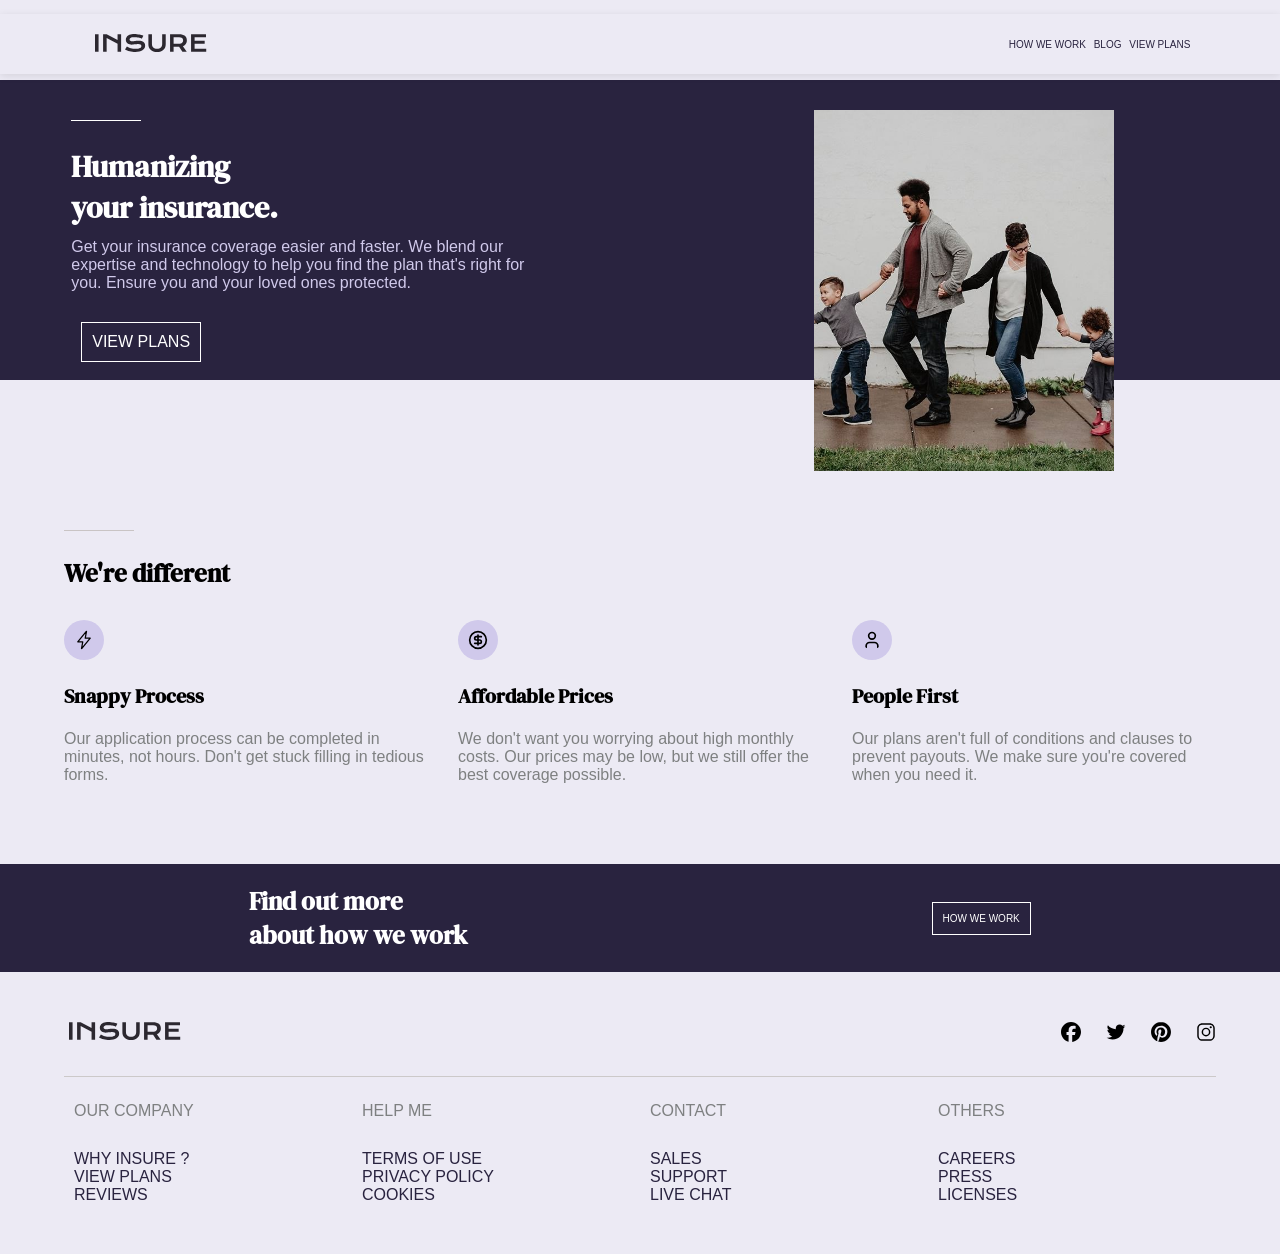
<file: index.html>
<!DOCTYPE html>
<html lang="en">
<head>
    <link rel="preconnect" href="https://fonts.googleapis.com">
    <link rel="preconnect" href="https://fonts.gstatic.com" crossorigin>
    <meta charset="UTF-8">
    <meta name="viewport" content="width=device-width, initial-scale=1.0">
    <meta name="description" content="insure webpage">
    <meta name="author" content="Dewale">
    <link rel="stylesheet" href="insure.css">
    <link rel="stylesheet" href="queries.css">
    <title>insure website</title>
    <link href="https://fonts.googleapis.com/css2?family=DM+Serif+Display:ital@0;1&family=Karla:ital,wght@0,200..800;1,200..800&display=swap" rel="stylesheet">
</head>
<body>
        <header id="home">
                <nav>
                    <a href="#home"><img src="Images/INSURE(1).svg"></a>

                    <input type="checkbox" id="toggle" hidden >
                    <label for="toggle" class="menu-button"><img src="Images/menu.svg" alt="menu"></label>
                    <div class="nav-bar">
                            <a href="" class="navi">HOW WE WORK</a>
                            <a href="" class="navi">BLOG</a>
                            <a href="" class="navi">VIEW PLANS</a>
                    </div>
                   
                </nav>

                <div class="hero-section">
                    <div class="container">
                        <div class="section">
                            <div class="section-line"></div>
                            <h1>Humanizing <br>your insurance.</h1>
                            <p>Get your insurance coverage easier and faster. We blend our
                                expertise and technology to help you find the plan that's
                                right for you. Ensure you and your loved ones protected.
                            </p>
                            <ul>
                            <a href="" class="plan-btn">VIEW PLANS</a>
                            </ul>
                        </div>
                    </div>
                   
                    <img class="family-image" src="Images/Photo 11.jpg" alt="Family" width="400">
                </div>
        
        </header>

        <main>
            <div class="container">
                <div class="small-section-line"></div>
                <h2 class="section-head">We're different</h2>

                <section>
                    <div class="feature-section">
                        <div>
                            <img class="SVGS" src="Images/flash-outline.svg" alt="flashsvg">
                            <h3>Snappy Process</h3>
                            <p class="paragraph">Our application process can be completed in minutes, not hours.
                                Don't get stuck filling in tedious forms.
                            </p>
                        </div>
                        
                        <div>
                        <img class="SVGS" src="Images/circle-dollar-sign.svg" alt="dollarsvg">
                            <h3>Affordable Prices</h3>
                            <p class="paragraph">We don't want you worrying about high monthly costs. Our prices may be low,
                                but we still offer the best coverage possible.
                            </p>
                        </div>
                        
                        <div>
                            <img class="SVGS" src="Images/user.svg" alt="usersvg">
                            <h3>People First</h3>
                            <p class="paragraph">Our plans aren't full of conditions and clauses to prevent payouts.
                                We make sure you're covered when you need it.
                            </p>
                        </div>
                    
                    </div>
                </section>
            </div>
                <section class="work-info">
                    <h2>Find out more <br>about how we work</h2>
                
                    <a href="" class="plan-btn">HOW WE WORK</a>
                </section>
            
        </main>

        <footer>
            <div class="container">
                <div class="social-media">
                    <a href="#home"><img src="Images/INSURE(1).svg"></a>
                    
                    <ul class="links">
                        <li><a href="https://facebook.com"><img class="social-icon" src="Images/facebook.svg" alt="facebooklogo"></a></li>
                        <li><a href="https://twitter.com"><img class="social-icon" src="Images/logo-twitter.svg" alt="twitterlogo"> </a></li>
                        <li><a href="https://pintrest.com"><img class="social-icon" src="Images/pinterest.svg" alt="pinterest"></a></li>
                        <li><a href="https://instagram.com"><img class="social-icon" src="Images/logo-instagram.svg" alt="instagram"></a></li>
                    </ul>
                </div>

                <div class="long-section-line"></div> 

                <div class="footer-bar">
                    <div>
                        <p class="para">OUR COMPANY</p>
                        <ul>
                            <li><a href="">WHY INSURE ?</a></li>
                            <li><a href="">VIEW PLANS</a></li>
                            <li><a href="">REVIEWS</a></li>
                        </ul>
                    </div>

                    <div>
                        <p class="para">HELP ME</p>
                        <ul>
                            <li><a href="">TERMS OF USE</a></li>
                            <li><a href="">PRIVACY POLICY</a></li>
                            <li><a href="">COOKIES</a></li>
                        </ul>
                    </div>
                
                    <div>
                        <p class="para">CONTACT</p>
                        <ul>
                            <li><a href="">SALES</a></li>
                            <li><a href="">SUPPORT</a></li>
                            <li><a href="">LIVE CHAT</a></li>
                        </ul>
                    </div>
                    
                    <div>
                        <p class="para">OTHERS</p>
                        <ul>
                            <li><a href="">CAREERS</a></li>
                            <li><a href="">PRESS</a></li>
                            <li><a href="">LICENSES</a></li>
                        </ul>
                    </div>
                </div>
            </div>
            
        </footer>
    </div>
     

</body>
</html>
</file>
<file: insure.css>
:root{
    /* FONT SIZE */
    --text-paragraph:1.6rem;
    --text-h1:3rem;
    --text-h2:2.5rem;
    --text-h3:2rem;

    /* FONT WEIGHT */
    --normal-weight:400;
    --bold-weight:700;

    /* COLORS */
    --main-background-color:#29233f;
    --listed-color:#33383a;
    --hover-color: #615395;
    --dark-color:#000000;
    --paragraph-color:#7e8081;
    --view-hover:#4e456e;

    /* Light */
    --svgs-color:#d0c9eb;
    --plain-color:#ffffff;
    --fade-color:#eceaf4;

    /* line colors */
    --long-line-color: #ccc9c9;
    --short-line-color:#c9c4c4;


}

*{
    margin:0;
    padding:0;
    box-sizing: border-box;
}
.container{
    max-width: 1200px;
    margin: 0 auto;
    width:90%;
}
html{
    font-size: 62.5%;
    scroll-behavior: smooth;
}
header{
    margin-bottom: 5rem;
}
ul{
    list-style: none;
    padding-inline-start: 5px;
    color: var(--listed-color);
    font-size: var(--text-paragraph);
}
.menu-button{
    display:none !important;
}
a{
    text-decoration: none;
    color:var(--main-background-color);
    margin-left: 5px;  
}
a:hover{
    color: var( --hover-color);
    transform: scale(1.05, 1.05);
}
.navi{
    text-decoration: none;
    color:var(--main-background-color);
    margin-left: 5px;
}
.navi:hover{
   background-color: var(--hover-color);
   color: var(--plain-color);
   border: 1px solid  var(--main-background-color);
   padding: 1rem;
   transform: scale(1.05, 1.05);
   box-shadow: 0px, 5px, 5px, 0px, var(--dark-color);
}
h1{
    color: var(--plain-color);
    font-size: var(--text-h1);
    margin-bottom: 1rem;
    font-family:DM Serif Display, serif;
}
h2{
    font-size: var(--text-h2);
    color:var(--plain-color);
    font-family:DM Serif Display, serif;
}
h3{
    font-size: var(--text-h3);
    margin-bottom: 2rem;
    font-family:DM Serif Display, serif;
}
p{
    color:var(--svgs-color);
    margin-bottom: 3rem;
    font-size: var(--text-paragraph);
}
body{
    font-family:Arial, Helvetica, sans-serif;
    background-color: var(--fade-color);
}
.paragraph{
    color: var(--paragraph-color);
}
.para{
    color: var(--paragraph-color);
    margin-left: 10px;
}
.family-image{
    max-width:300px;
    width:100%;
    position: absolute;
    right:13%;
    top:3rem;
    z-index: 2;
}
.SVGS{
    width: 40px;
    height:40px;
    background-color: var(--svgs-color);
    padding:10px;
    border-radius: 50%;
    margin-bottom: 20px;
}
.social-icon{
    width:2rem;
}
.social-icon:hover{
    transform: scale(1.05, 1.05);
}
.section-head{
    font-size: 2.5rem;
    color:var(--dark-color);
}

/* BARS */
nav{
    width: 100%;
    display:flex;
    justify-content: space-between;
    padding: 2rem;
    align-items: center;
    margin-bottom: 2rem;
    position: sticky;
    top:14px;
    z-index: 100;
    padding-inline: 7vw;
    box-shadow: 0 2px 8px rgba(0, 0, 0, 0.1);
}
.links{
    display:flex;
    gap: 2rem;
}
.work-info{
    display: flex;
    justify-content: space-around;
    align-items: center;
    padding: 2rem;
    background-color: var(--main-background-color);
    color:var(--plain-color);
    margin-bottom: 5rem;
}
.section{
    padding:40px;
}
.section-line, .small-section-line{
    width:7rem;
    height:1px;
    background-color: var(--plain-color);
    margin-bottom: 2.5rem;
}
.long-section-line{
    width:100%;
    height:1px;
    background-color: var(--long-line-color);
    margin-bottom: 2.5rem;
}
.small-section-line{
    background-color:var(--short-line-color);
}
.hero-section{
    display:grid;
    grid-template-columns: 1fr 1fr;
    gap:3rem;
    justify-items: center;
    align-items: center;
    position: relative;
    background-color: var(--main-background-color);
    height: 300px;
    margin-bottom: 150px;
}
.feature-section{
    margin-top: 3rem;
    display:grid;
    grid-template-columns: 1fr 1fr 1fr;
    gap:3rem;
    margin-bottom: 5rem;
}
.social-media{
    display:flex;
    justify-content: space-between;
    align-content:baseline;
    margin-bottom: 3rem;
}
.footer-bar{
    display:grid;
    grid-template-columns: 1fr 1fr 1fr 1fr;
    justify-content: space-between;
    margin-bottom: 5rem;
}

/* BUTTONS */

.plan-btn{
    border: 1px solid var(--plain-color);
    display: inline-block;
    padding-inline-start: 1rem;
    padding:1rem;
    color:var(--plain-color);
    transition: 0.1s;
}
.plan-btn:hover{
    background-color: var(--plain-color);
    transform: scale(1.05, 1.05);
    color:var(--main-background-color);
}
.view-btn{
    border: 1px solid  var(--main-background-color);
    padding: 1rem;
    color: var(--main-background-color)
    
    
}
.view-btn:hover{
   background-color:var(--view-hover);
   color:var(--plain-color);
   transform: scale(1.05, 1.05);
   box-shadow: 0px, 5px, 5px, 0px, var(--dark-color);
   transition: 0.1s;
}
</file>
<file: queries.css>
/* RESPONSIVE STYLES */

@media(max-width:66rem){
    html{
        font-size:56.25%;
    }
}

@media(max-width:59.4375rem){
    html{
        font-size: 50%
    }
}

@media(max-width:52.81rem){
    html{
        font-size: 43.75%;
    }
}

@media(max-width:43rem){
    html{
        font-size: 37.5%;
    }
    h2{
        margin-bottom: 1.8rem;
    }
    li{
        margin-top: 1rem;
    }
    .container{
        text-align: center;
    }
    .family-image{
    max-width:100%;
    width:100%;
    position: static;
    grid-row: 1;
    margin: 0 auto;
    }
    .section{
        grid-row: 2;
    }
    .hero-section{
    display:grid;
    grid-template-columns: 1fr;
    height: auto;
    text-align: center;
    }
    .feature-section{
        display: grid;
        grid-template-columns: 1fr;
        text-align: center;
    }
    .section-head{
        text-align: center;
    }
    .section-line, .small-section-line{
       visibility: hidden;
    }
    .footer-bar{
        display:grid;
        grid-template-columns: 1fr;
        text-align: center;
    }
    .work-info {
        display:flex;
        flex-direction: column;
        text-align: center;
    }
    .social-media{
        display:flex;
        flex-direction: column;
        align-items: center;
    }
    .para{
       margin-top: 1.8rem;
       margin-bottom: 1rem; 
    }
    .menu-button{
        display: inline-flex !important;
        cursor: pointer;
    }
        
    .navi{
        font-size: 2rem;
        text-align: center;
        box-shadow: none;
    }
    nav{
        position: relative;
    }
    .nav-bar{
        display: none;
        flex-direction: column;
        position: absolute;
        top: 100%;
        right: 0;
        width: auto;
        background: white;
        padding: 1rem;
        box-shadow: 0 4px 8px rgba(0,0,0,0.15);
        border-radius: 8px;
        gap:0.5rem;
        z-index: 100;
    }
    #toggle:checked~.nav-bar{
        display: flex;
    }

}
</file>
